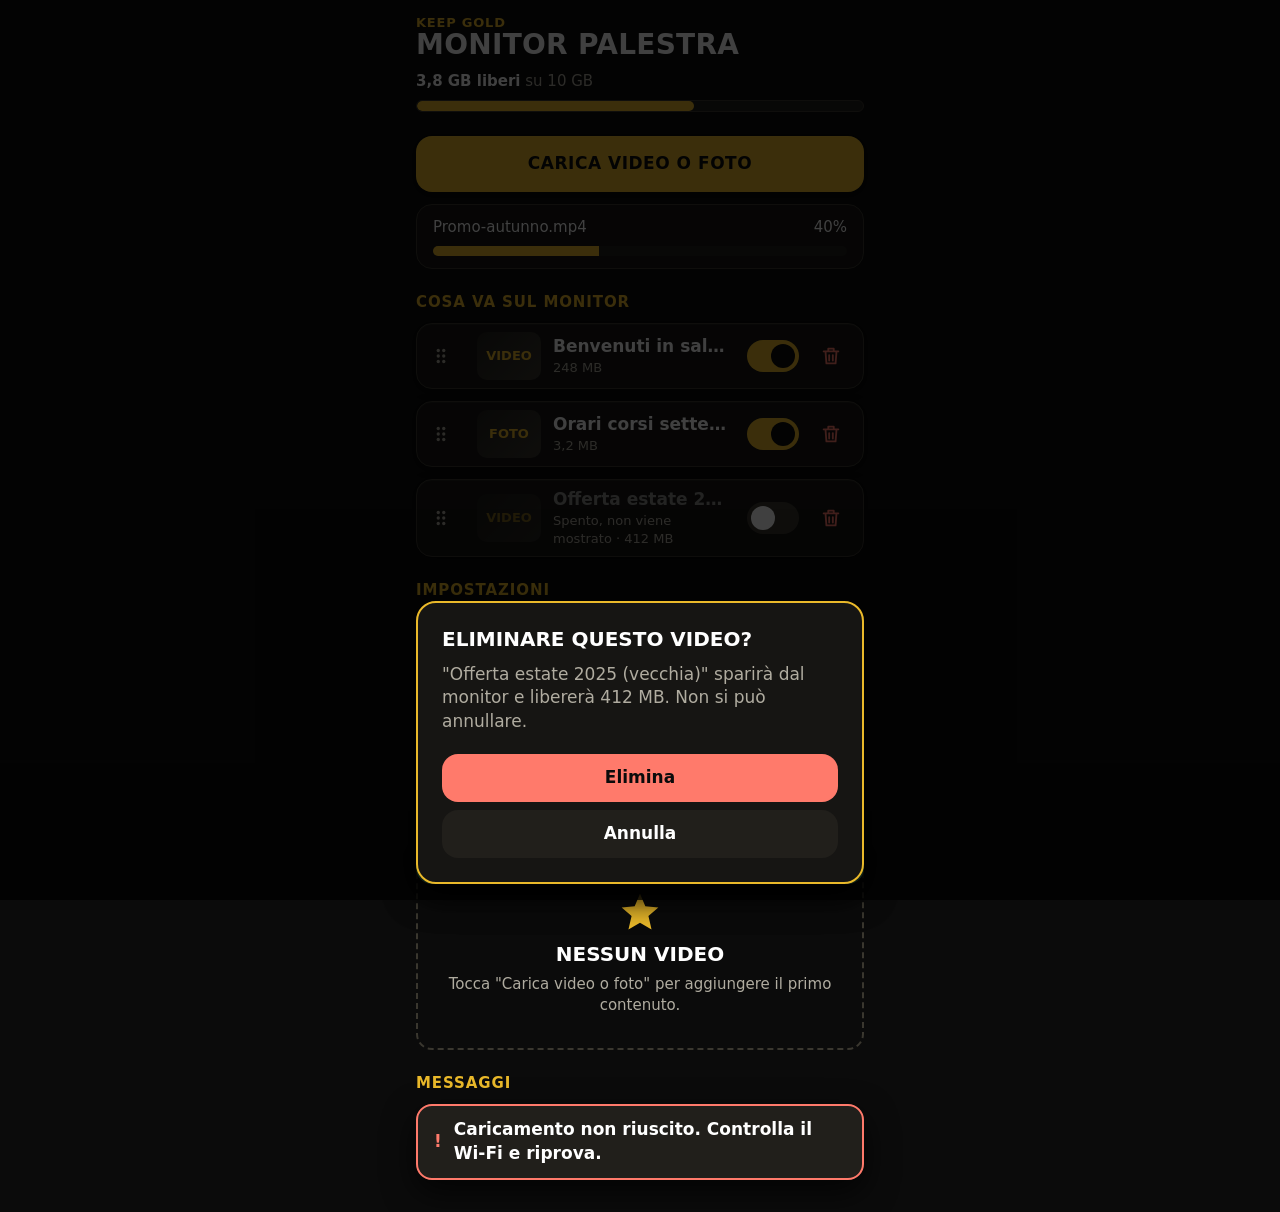
<file: design-system/preview.html>
<!doctype html>
<html lang="it"><head>
<meta charset="utf-8">
<meta name="viewport" content="width=device-width, initial-scale=1, viewport-fit=cover">
<meta name="apple-mobile-web-app-capable" content="yes">
<meta name="apple-mobile-web-app-title" content="Monitor Palestra">
<title>Monitor Palestra</title>
<style>
/* Monitor Palestra - Keep Gold. Dark-only: the brand is gold on black. */
:root {
  color-scheme: dark;

  /* color */
  --kg-black: #0B0B0B;      /* page ground (chalkboard black) */
  --kg-surface: #161513;    /* cards, rows */
  --kg-surface-2: #211F1B;  /* raised: inputs, thumbs */
  --kg-line: #3A372F;       /* borders, off-toggle track */
  --kg-gold: #EAB92A;       /* primary (laurel leaves, banner) */
  --kg-gold-deep: #C49A2A;  /* pressed state (star shade) */
  --kg-gold-pale: #F0E08F;  /* highlights, focus ring (banner outline) */
  --kg-white: #FFFFFF;      /* main text (sticker outline) */
  --kg-text-muted: #B0ACA0; /* secondary text, 8:1 on surface */
  --kg-on-gold: #0B0B0B;    /* text on gold, 10:1 */
  --kg-ok: #5FD38D;
  --kg-danger: #FF7A6B;     /* 6.7:1 on surface */
  --kg-danger-bg: #3A1511;

  /* type: system stack only, offline */
  --font: -apple-system, BlinkMacSystemFont, "SF Pro Text", system-ui, "Segoe UI", Roboto, "Helvetica Neue", Arial, sans-serif;
  --font-display: -apple-system, BlinkMacSystemFont, "SF Pro Display", system-ui, "Segoe UI", Roboto, "Helvetica Neue", Arial, sans-serif;
  --fs-xs: 0.8125rem;   /* 13 */
  --fs-sm: 0.9375rem;   /* 15 */
  --fs-md: 1.0625rem;   /* 17 body */
  --fs-lg: 1.25rem;     /* 20 */
  --fs-xl: 1.75rem;     /* 28 */
  --fw-regular: 500;
  --fw-bold: 700;
  --fw-black: 900;
  --track-caps: 0.06em;

  /* space (4px grid) */
  --sp-1: 4px; --sp-2: 8px; --sp-3: 12px; --sp-4: 16px; --sp-5: 24px; --sp-6: 32px;
  --touch: 48px; /* min touch target (Apple asks 44) */

  /* shape: sticker-like, chunky */
  --radius-sm: 10px; --radius: 16px; --radius-pill: 999px;
  --border: 1.5px solid var(--kg-line);

  /* shadow */
  --shadow-1: 0 1px 0 rgba(255,255,255,.04) inset, 0 2px 8px rgba(0,0,0,.5);
  --shadow-2: 0 12px 32px rgba(0,0,0,.7);

  /* motion */
  --ease: cubic-bezier(.2,.8,.2,1);
  --dur: 160ms;
}

* { box-sizing: border-box; }
html { -webkit-text-size-adjust: 100%; }
body {
  margin: 0; background: var(--kg-black); color: var(--kg-white);
  font: var(--fw-regular) var(--fs-md)/1.4 var(--font);
  -webkit-tap-highlight-color: transparent;
}
button, input { font: inherit; color: inherit; }
:focus-visible { outline: 3px solid var(--kg-gold-pale); outline-offset: 2px; }
@media (prefers-reduced-motion: reduce) { * { transition: none !important; animation: none !important; } }

/* layout */
.app { max-width: 480px; margin: 0 auto; padding: var(--sp-4) max(16px, env(safe-area-inset-left, 0px)) var(--sp-6) max(16px, env(safe-area-inset-right, 0px)); display: flex; flex-direction: column; gap: var(--sp-5); }
.section-title { margin: 0; font: var(--fw-black) var(--fs-sm)/1.2 var(--font-display); text-transform: uppercase; letter-spacing: var(--track-caps); color: var(--kg-gold); }
.stack { display: flex; flex-direction: column; gap: var(--sp-3); }

/* header + storage meter */
.header { display: flex; flex-direction: column; gap: var(--sp-3); }
.title { margin: 0; font: var(--fw-black) var(--fs-xl)/1.05 var(--font-display); text-transform: uppercase; letter-spacing: .01em; }
.title small { display: block; font-size: var(--fs-xs); font-weight: var(--fw-bold); letter-spacing: var(--track-caps); color: var(--kg-gold); }
.meter { display: flex; flex-direction: column; gap: var(--sp-2); }
.meter-label { font-size: var(--fs-sm); color: var(--kg-text-muted); font-variant-numeric: tabular-nums; }
.meter-label b { color: var(--kg-white); font-weight: var(--fw-bold); }
.meter-bar { height: 12px; border-radius: var(--radius-pill); background: var(--kg-surface-2); border: var(--border); overflow: hidden; }
.meter-fill { height: 100%; width: var(--used, 50%); background: var(--kg-gold); border-radius: inherit; }
.meter.is-low .meter-fill { background: var(--kg-danger); }
.meter.is-low .meter-label b { color: var(--kg-danger); }

/* buttons */
.btn { min-height: var(--touch); padding: 0 var(--sp-5); border: 0; border-radius: var(--radius); display: inline-flex; align-items: center; justify-content: center; gap: var(--sp-2); font-weight: var(--fw-bold); font-size: var(--fs-md); cursor: pointer; transition: transform var(--dur) var(--ease), background var(--dur); }
.btn:active { transform: scale(.98); }
.btn-primary { background: var(--kg-gold); color: var(--kg-on-gold); min-height: 56px; font-weight: var(--fw-black); text-transform: uppercase; letter-spacing: .03em; box-shadow: var(--shadow-1); width: 100%; }
.btn-primary:active { background: var(--kg-gold-deep); }
.btn-secondary { background: transparent; color: var(--kg-white); border: 2px solid var(--kg-gold); width: 100%; }
.btn-secondary:active { background: var(--kg-surface-2); }
.btn-danger { background: var(--kg-danger); color: var(--kg-on-gold); font-weight: var(--fw-black); }
.btn-quiet { background: var(--kg-surface-2); color: var(--kg-white); }
.btn[disabled] { opacity: .5; pointer-events: none; }

/* upload progress */
.upload { background: var(--kg-surface); border: var(--border); border-radius: var(--radius); padding: var(--sp-3) var(--sp-4); display: flex; flex-direction: column; gap: var(--sp-2); }
.upload-head { display: flex; justify-content: space-between; gap: var(--sp-3); font-size: var(--fs-sm); font-variant-numeric: tabular-nums; }
.upload-name { min-width: 0; overflow: hidden; text-overflow: ellipsis; white-space: nowrap; }
.upload-bar { height: 10px; border-radius: var(--radius-pill); background: var(--kg-surface-2); overflow: hidden; }
.upload-fill { height: 100%; width: var(--pct, 0%); background: var(--kg-gold); transition: width var(--dur) linear; }

/* media list */
.media-list { list-style: none; margin: 0; padding: 0; display: flex; flex-direction: column; gap: var(--sp-3); }
.media-item { display: flex; align-items: center; gap: var(--sp-3); background: var(--kg-surface); border: var(--border); border-radius: var(--radius); padding: var(--sp-2) var(--sp-2) var(--sp-2) 0; box-shadow: var(--shadow-1); }
.media-item.is-off .thumb, .media-item.is-off .media-name { opacity: .5; }
.media-item.is-dragging { border-color: var(--kg-gold); box-shadow: var(--shadow-2); transform: scale(1.02); }
.handle { flex: none; width: var(--touch); height: var(--touch); display: grid; place-items: center; color: var(--kg-text-muted); background: none; border: 0; cursor: grab; touch-action: none; }
.handle svg { width: 22px; height: 22px; fill: currentColor; }
.thumb { flex: none; width: 64px; height: 48px; border-radius: var(--radius-sm); background: var(--kg-surface-2) linear-gradient(135deg, var(--kg-surface-2), var(--kg-line)); display: grid; place-items: center; color: var(--kg-gold); font-size: var(--fs-xs); font-weight: var(--fw-black); }
.media-body { flex: 1; min-width: 0; display: flex; flex-direction: column; }
.media-name { font-weight: var(--fw-bold); overflow: hidden; text-overflow: ellipsis; white-space: nowrap; }
.media-meta { font-size: var(--fs-xs); color: var(--kg-text-muted); font-variant-numeric: tabular-nums; }
.media-actions { flex: none; display: flex; align-items: center; gap: var(--sp-1); }
.icon-btn { width: var(--touch); height: var(--touch); display: grid; place-items: center; border: 0; background: none; color: var(--kg-text-muted); border-radius: var(--radius-sm); cursor: pointer; }
.icon-btn svg { width: 22px; height: 22px; fill: none; stroke: currentColor; stroke-width: 2; stroke-linecap: round; stroke-linejoin: round; }
.icon-btn.is-danger { color: var(--kg-danger); }

/* switch: <label class="switch"><input type="checkbox" role="switch"><span class="track"></span></label> */
.switch { position: relative; flex: none; width: 60px; height: var(--touch); display: inline-grid; place-items: center; cursor: pointer; }
.switch input { position: absolute; inset: 0; opacity: 0; margin: 0; cursor: pointer; }
.switch .track { width: 52px; height: 32px; border-radius: var(--radius-pill); background: var(--kg-line); position: relative; transition: background var(--dur); }
.switch .track::after { content: ""; position: absolute; top: 4px; left: 4px; width: 24px; height: 24px; border-radius: 50%; background: var(--kg-white); transition: transform var(--dur) var(--ease); }
.switch input:checked + .track { background: var(--kg-gold); }
.switch input:checked + .track::after { transform: translateX(20px); background: var(--kg-on-gold); }
.switch input:focus-visible + .track { outline: 3px solid var(--kg-gold-pale); outline-offset: 2px; }

/* settings rows */
.settings { background: var(--kg-surface); border: var(--border); border-radius: var(--radius); overflow: hidden; }
.row { display: flex; align-items: center; justify-content: space-between; gap: var(--sp-3); min-height: 64px; padding: var(--sp-2) var(--sp-2) var(--sp-2) var(--sp-4); }
.row + .row { border-top: var(--border); }
.row-text { min-width: 0; font-weight: var(--fw-bold); }
.row-hint { display: block; font-size: var(--fs-xs); font-weight: var(--fw-regular); color: var(--kg-text-muted); }

/* stepper */
.stepper { flex: none; display: inline-flex; align-items: center; background: var(--kg-surface-2); border-radius: var(--radius); }
.stepper button { width: var(--touch); height: var(--touch); border: 0; background: none; color: var(--kg-gold); font-size: 1.5rem; font-weight: var(--fw-black); cursor: pointer; border-radius: var(--radius); }
.stepper button:active { background: var(--kg-line); }
.stepper output { min-width: 36px; text-align: center; font-weight: var(--fw-black); font-variant-numeric: tabular-nums; }

/* empty state */
.empty { text-align: center; padding: var(--sp-6) var(--sp-4); border: 2px dashed var(--kg-line); border-radius: var(--radius); display: flex; flex-direction: column; align-items: center; gap: var(--sp-2); }
.empty svg { width: 44px; height: 44px; fill: var(--kg-gold); }
.empty h3 { margin: 0; font: var(--fw-black) var(--fs-lg)/1.2 var(--font-display); text-transform: uppercase; }
.empty p { margin: 0; color: var(--kg-text-muted); font-size: var(--fs-sm); }

/* toast: place in a fixed container at the bottom of the page */
.toast-zone { position: fixed; left: 0; right: 0; bottom: 0; padding: var(--sp-4) max(16px, env(safe-area-inset-left, 0px)) calc(var(--sp-4) + env(safe-area-inset-bottom, 0px)); display: flex; flex-direction: column; gap: var(--sp-2); align-items: center; pointer-events: none; z-index: 20; }
.toast { pointer-events: auto; width: 100%; max-width: 448px; display: flex; align-items: center; gap: var(--sp-3); min-height: var(--touch); padding: var(--sp-3) var(--sp-4); border-radius: var(--radius); background: var(--kg-surface-2); border: 2px solid var(--kg-ok); box-shadow: var(--shadow-2); font-weight: var(--fw-bold); }
.toast-ok::before { content: "\2713"; color: var(--kg-ok); font-weight: var(--fw-black); }
.toast-error { border-color: var(--kg-danger); }
.toast-error::before { content: "!"; color: var(--kg-danger); font-weight: var(--fw-black); }

/* confirm dialog */
.scrim { position: fixed; inset: 0; background: rgba(0,0,0,.75); display: grid; place-items: end center; padding: var(--sp-4) max(16px, env(safe-area-inset-left, 0px)) calc(var(--sp-4) + env(safe-area-inset-bottom, 0px)); z-index: 30; }
.dialog { width: 100%; max-width: 448px; background: var(--kg-surface); border: 2px solid var(--kg-gold); border-radius: 20px; padding: var(--sp-5); box-shadow: var(--shadow-2); display: flex; flex-direction: column; gap: var(--sp-3); }
.dialog h2 { margin: 0; font: var(--fw-black) var(--fs-lg)/1.2 var(--font-display); text-transform: uppercase; }
.dialog p { margin: 0; color: var(--kg-text-muted); }
.dialog-actions { display: flex; flex-direction: column-reverse; gap: var(--sp-2); margin-top: var(--sp-2); }
.dialog-actions .btn { width: 100%; }
</style></head>
<body>
<main class="app">
  <header class="header">
    <h1 class="title"><small>Keep Gold</small>Monitor Palestra</h1>
    <div class="meter" style="--used:62%">
      <div class="meter-label"><b>3,8 GB liberi</b> su 10 GB</div>
      <div class="meter-bar" role="progressbar" aria-label="Spazio usato" aria-valuenow="62" aria-valuemin="0" aria-valuemax="100"><div class="meter-fill"></div></div>
    </div>
  </header>

  <section class="stack">
    <button class="btn btn-primary" type="button">Carica video o foto</button>
    <div class="upload">
      <div class="upload-head"><span class="upload-name">Promo-autunno.mp4</span><span>40%</span></div>
      <div class="upload-bar" role="progressbar" aria-valuenow="40" aria-valuemin="0" aria-valuemax="100"><div class="upload-fill" style="--pct:40%"></div></div>
    </div>
  </section>

  <section class="stack">
    <h2 class="section-title">Cosa va sul monitor</h2>
    <ul class="media-list">
      <li class="media-item">
        <button class="handle" type="button" aria-label="Trascina per cambiare ordine"><svg viewBox="0 0 24 24"><circle cx="9" cy="6" r="1.8"/><circle cx="15" cy="6" r="1.8"/><circle cx="9" cy="12" r="1.8"/><circle cx="15" cy="12" r="1.8"/><circle cx="9" cy="18" r="1.8"/><circle cx="15" cy="18" r="1.8"/></svg></button>
        <div class="thumb">VIDEO</div>
        <div class="media-body"><span class="media-name">Benvenuti in sala pesi</span><span class="media-meta">248 MB</span></div>
        <div class="media-actions">
          <label class="switch"><input type="checkbox" role="switch" checked aria-label="In riproduzione: Benvenuti in sala pesi"><span class="track"></span></label>
          <button class="icon-btn is-danger" type="button" aria-label="Elimina Benvenuti in sala pesi"><svg viewBox="0 0 24 24"><path d="M4 7h16M10 11v6M14 11v6M6 7l1 13h10l1-13M9 7V4h6v3"/></svg></button>
        </div>
      </li>
      <li class="media-item">
        <button class="handle" type="button" aria-label="Trascina per cambiare ordine"><svg viewBox="0 0 24 24"><circle cx="9" cy="6" r="1.8"/><circle cx="15" cy="6" r="1.8"/><circle cx="9" cy="12" r="1.8"/><circle cx="15" cy="12" r="1.8"/><circle cx="9" cy="18" r="1.8"/><circle cx="15" cy="18" r="1.8"/></svg></button>
        <div class="thumb">FOTO</div>
        <div class="media-body"><span class="media-name">Orari corsi settembre</span><span class="media-meta">3,2 MB</span></div>
        <div class="media-actions">
          <label class="switch"><input type="checkbox" role="switch" checked aria-label="In riproduzione: Orari corsi settembre"><span class="track"></span></label>
          <button class="icon-btn is-danger" type="button" aria-label="Elimina Orari corsi settembre"><svg viewBox="0 0 24 24"><path d="M4 7h16M10 11v6M14 11v6M6 7l1 13h10l1-13M9 7V4h6v3"/></svg></button>
        </div>
      </li>
      <li class="media-item is-off">
        <button class="handle" type="button" aria-label="Trascina per cambiare ordine"><svg viewBox="0 0 24 24"><circle cx="9" cy="6" r="1.8"/><circle cx="15" cy="6" r="1.8"/><circle cx="9" cy="12" r="1.8"/><circle cx="15" cy="12" r="1.8"/><circle cx="9" cy="18" r="1.8"/><circle cx="15" cy="18" r="1.8"/></svg></button>
        <div class="thumb">VIDEO</div>
        <div class="media-body"><span class="media-name">Offerta estate 2025 (vecchia)</span><span class="media-meta">Spento, non viene mostrato · 412 MB</span></div>
        <div class="media-actions">
          <label class="switch"><input type="checkbox" role="switch" aria-label="In riproduzione: Offerta estate 2025"><span class="track"></span></label>
          <button class="icon-btn is-danger" type="button" aria-label="Elimina Offerta estate 2025"><svg viewBox="0 0 24 24"><path d="M4 7h16M10 11v6M14 11v6M6 7l1 13h10l1-13M9 7V4h6v3"/></svg></button>
        </div>
      </li>
    </ul>
  </section>

  <section class="stack">
    <h2 class="section-title">Impostazioni</h2>
    <div class="settings">
      <div class="row">
        <span class="row-text">Riparti da solo quando torna la corrente</span>
        <label class="switch"><input type="checkbox" role="switch" checked aria-label="Riparti da solo quando torna la corrente"><span class="track"></span></label>
      </div>
      <div class="row">
        <span class="row-text">Torna ai video dopo<span class="row-hint">minuti senza usare il telecomando</span></span>
        <div class="stepper"><button type="button" aria-label="Meno minuti">&minus;</button><output>5</output><button type="button" aria-label="Più minuti">+</button></div>
      </div>
    </div>
    <button class="btn btn-secondary" type="button">Riavvia dall'inizio</button>
  </section>

  <section class="stack">
    <h2 class="section-title">Stato vuoto</h2>
    <div class="empty">
      <svg viewBox="0 0 24 24"><path d="M12 2l2.9 6.9 7.1.6-5.4 4.7 1.7 7.3L12 17.8 5.7 21.5l1.7-7.3L2 9.5l7.1-.6z"/></svg>
      <h3>Nessun video</h3>
      <p>Tocca "Carica video o foto" per aggiungere il primo contenuto.</p>
    </div>
  </section>

  <section class="stack">
    <h2 class="section-title">Messaggi</h2>
    <div class="toast toast-error" role="alert">Caricamento non riuscito. Controlla il Wi-Fi e riprova.</div>
  </section>
</main>

<div class="toast-zone"><div class="toast toast-ok" role="status">Caricato: Orari corsi settembre</div></div>

<div class="scrim" id="dlg"><div class="dialog" role="alertdialog" aria-labelledby="dt">
  <h2 id="dt">Eliminare questo video?</h2>
  <p>"Offerta estate 2025 (vecchia)" sparirà dal monitor e libererà 412 MB. Non si può annullare.</p>
  <div class="dialog-actions">
    <button class="btn btn-quiet" type="button" onclick="document.getElementById('dlg').hidden=true">Annulla</button>
    <button class="btn btn-danger" type="button" onclick="document.getElementById('dlg').hidden=true">Elimina</button>
  </div>
</div></div>
</body></html>
</file>
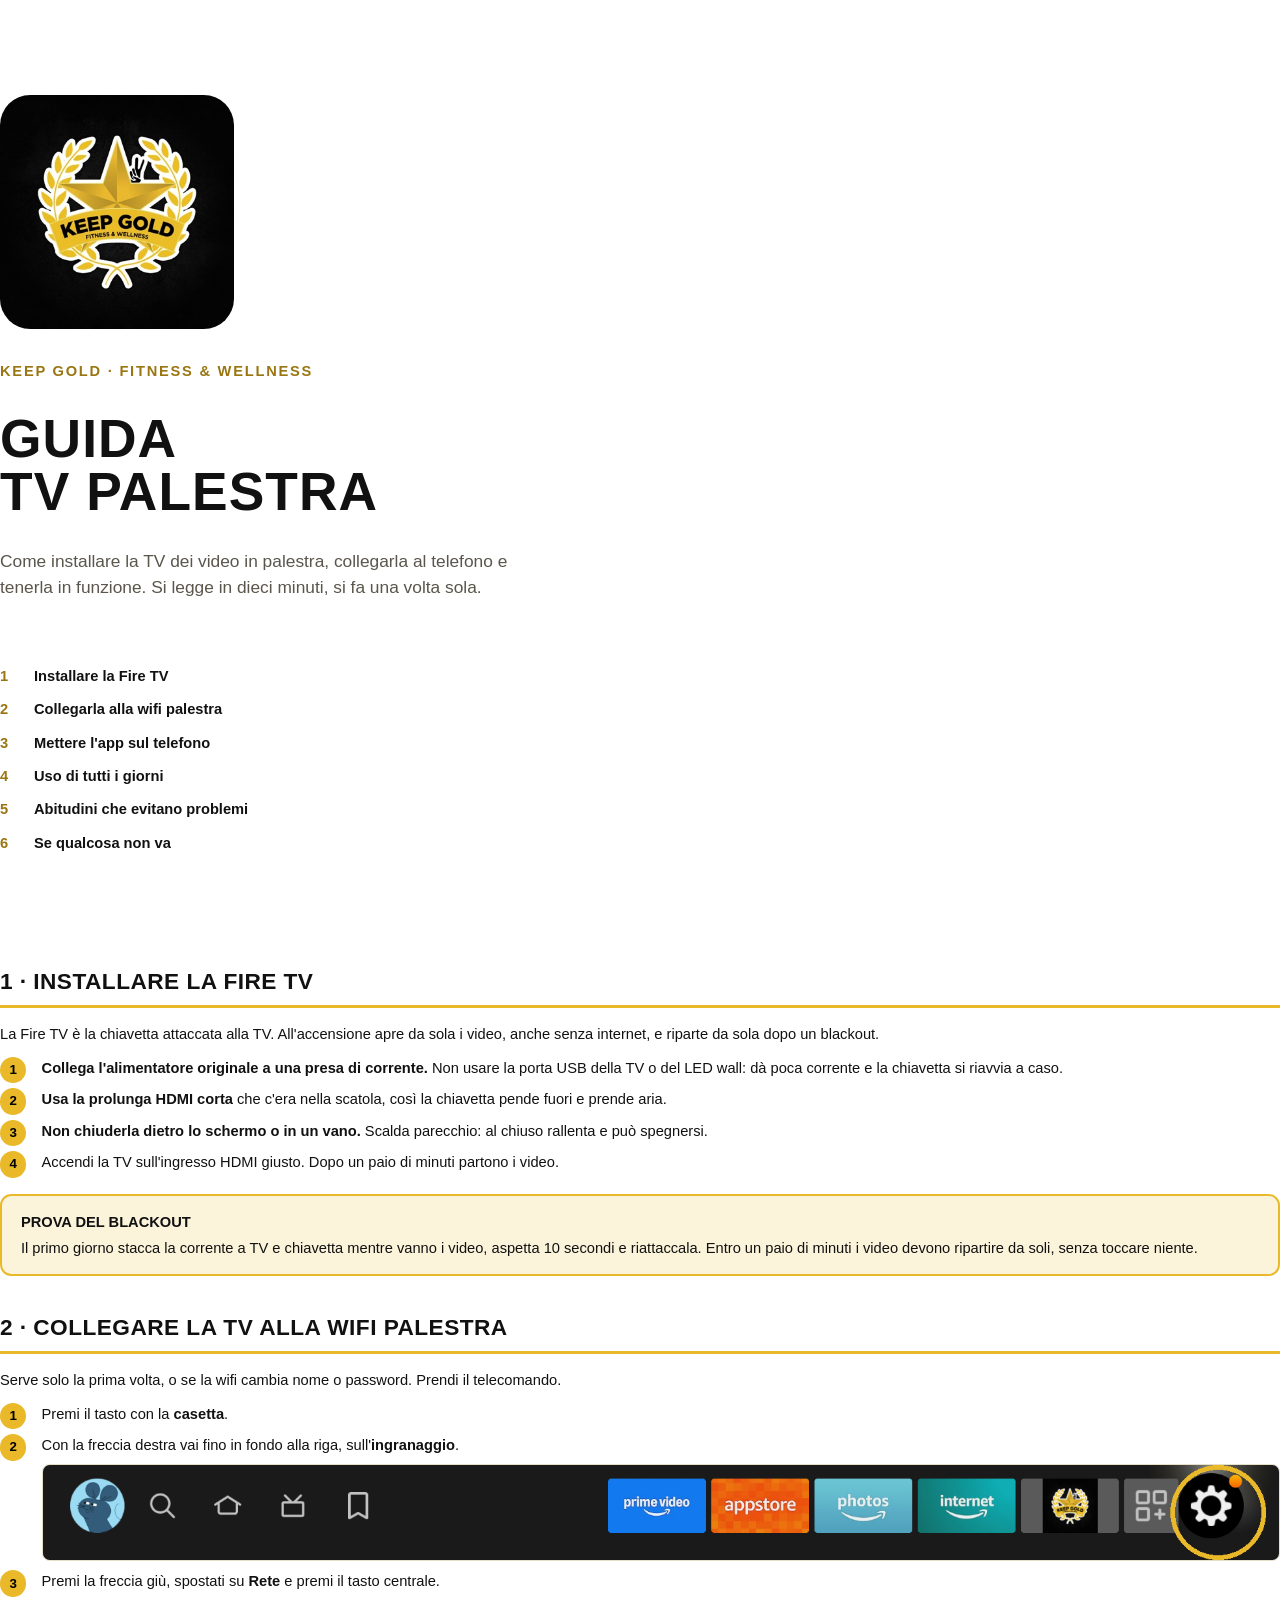
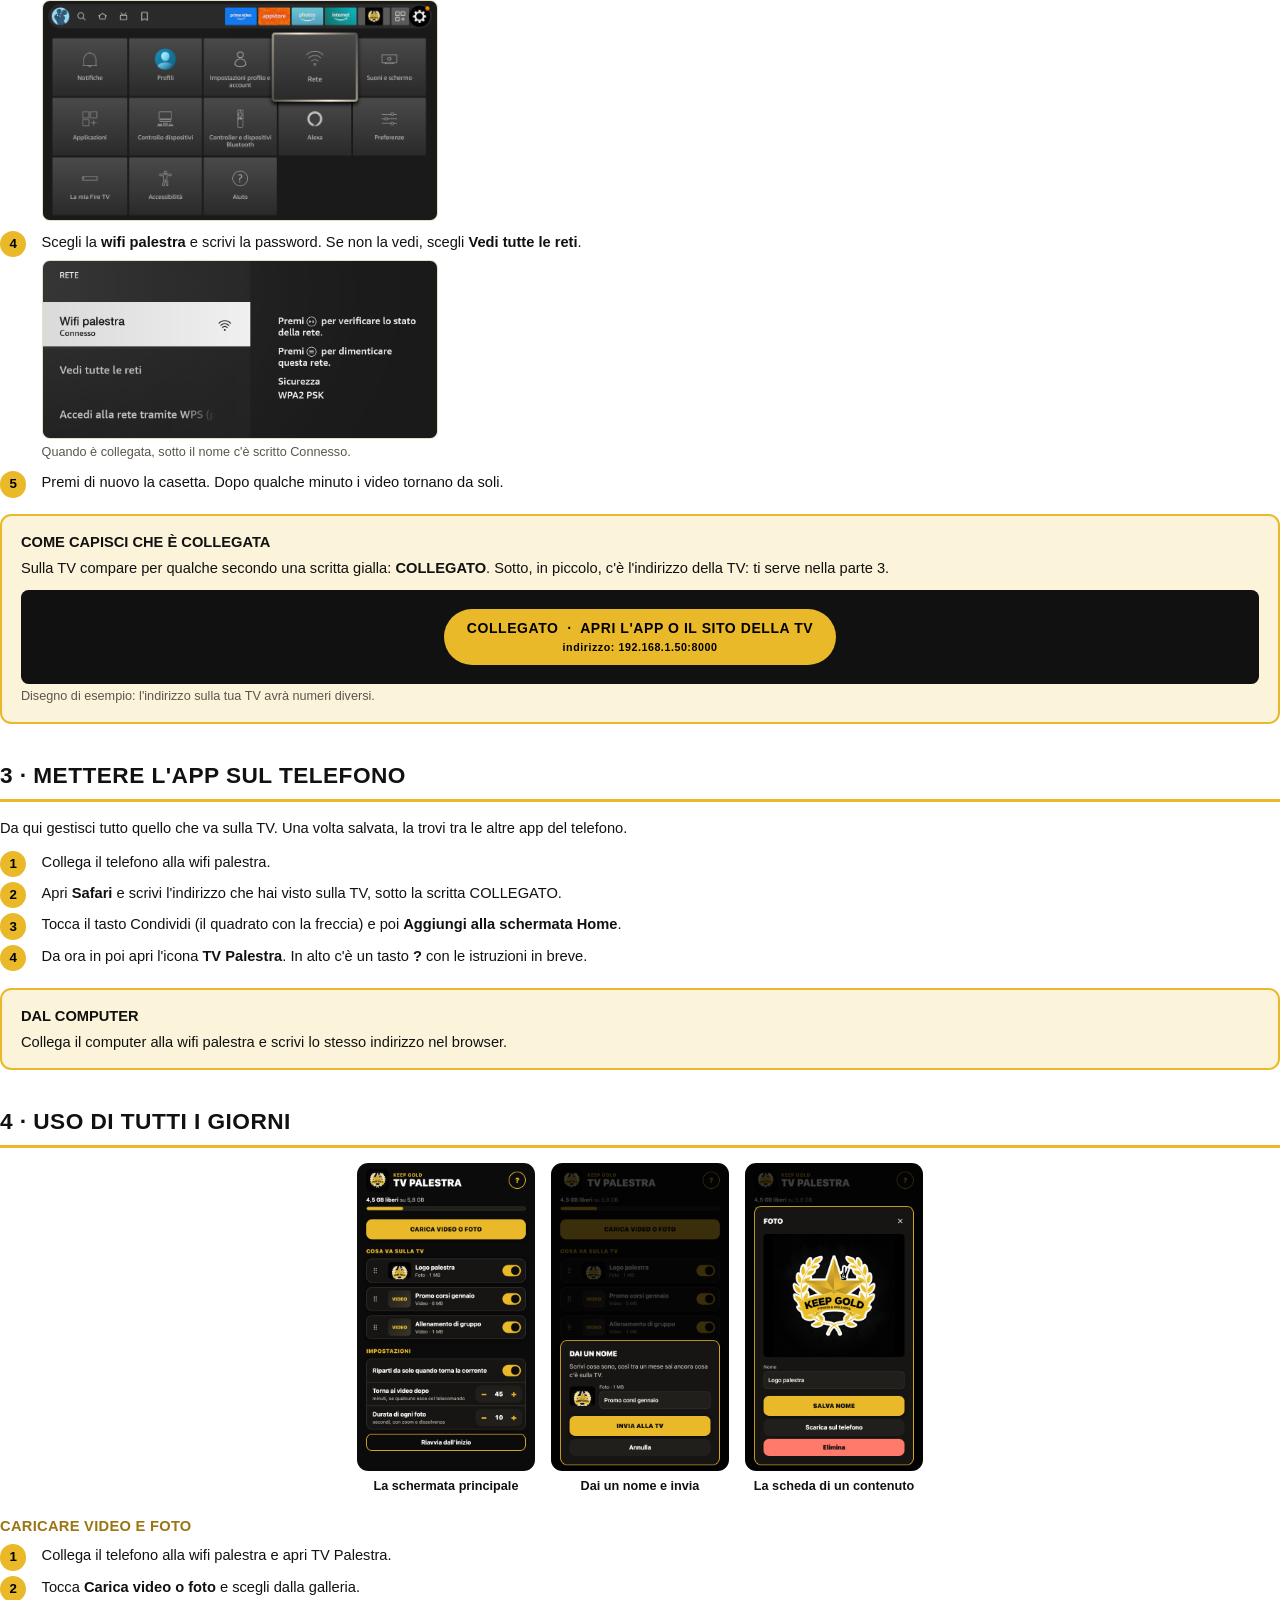
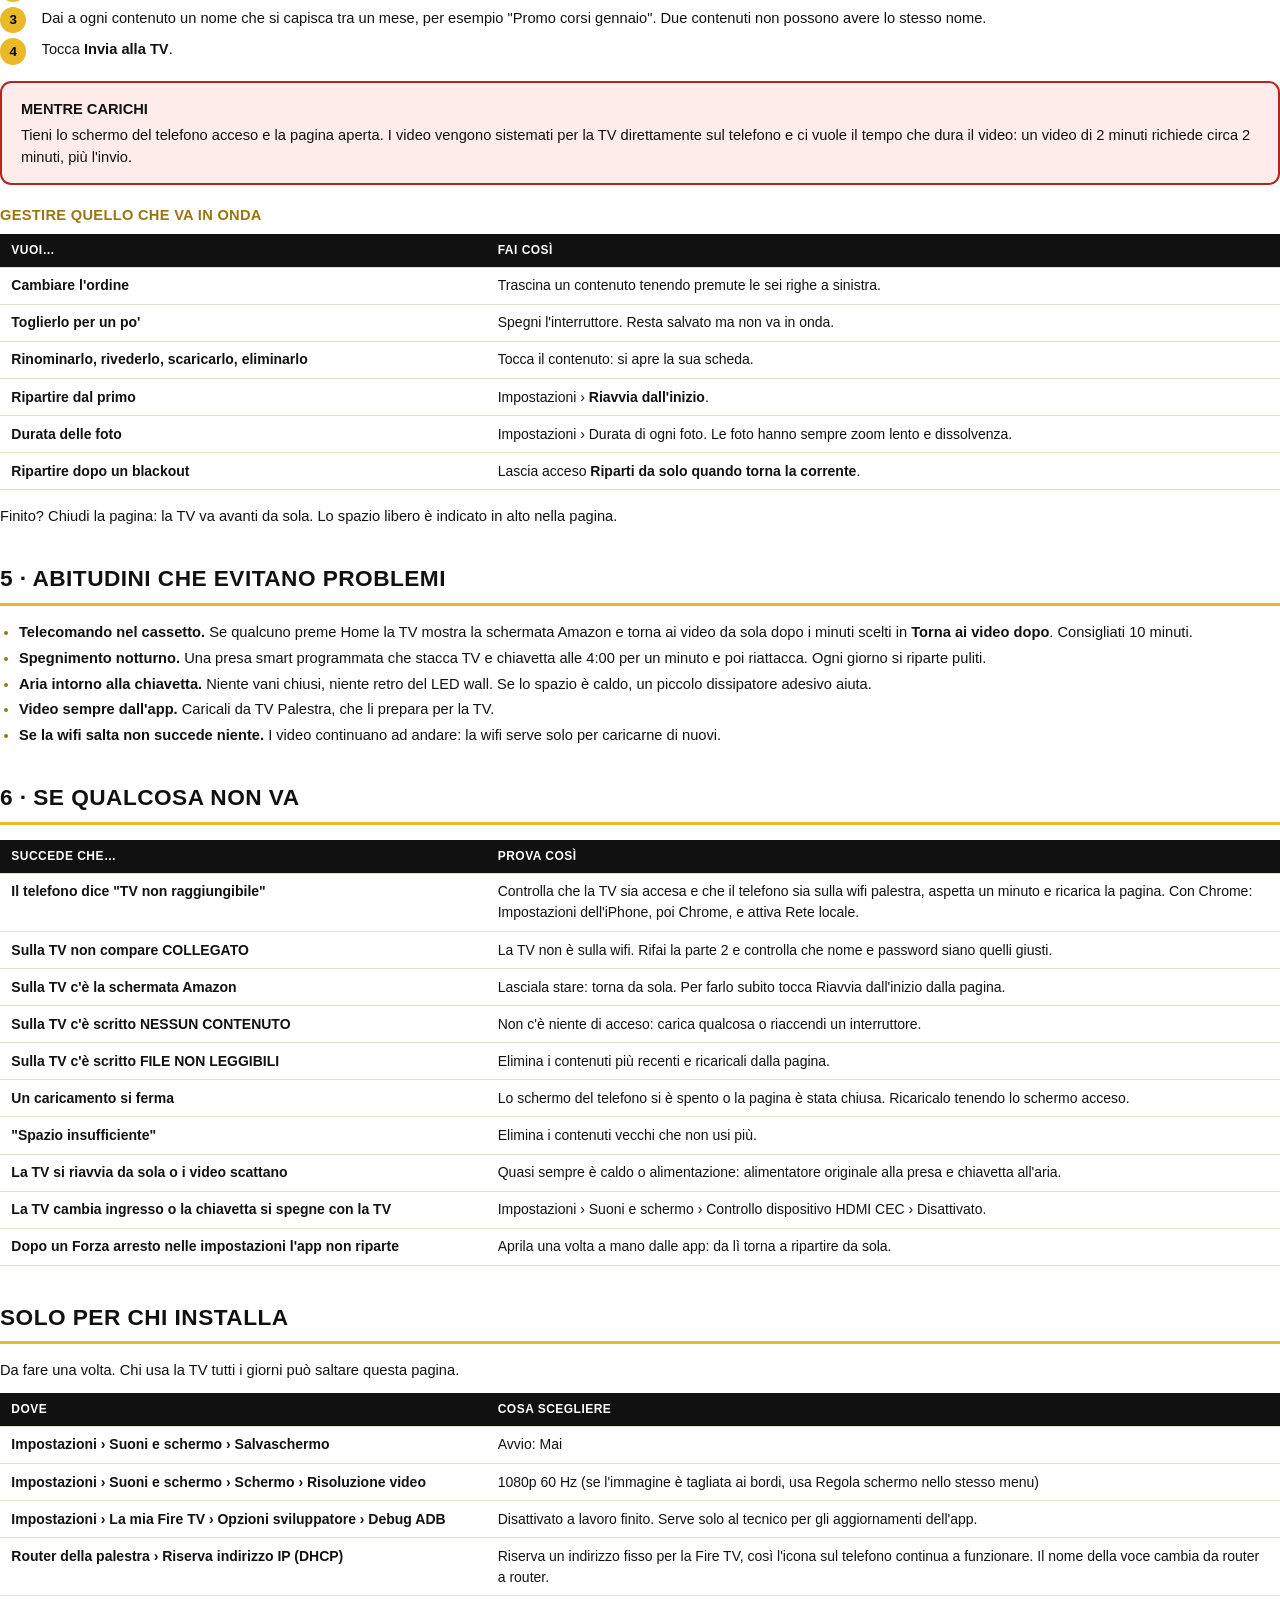
<file: guida/guida-tv-palestra.html>
<!doctype html>
<html lang="it">
<head>
<meta charset="utf-8">
<title>Guida TV Palestra</title>
<style>
  @page { size: A4; margin: 16mm 16mm 18mm; }
  :root {
    --ink: #111;
    --muted: #5a564c;
    --gold: #EAB92A;
    --gold-deep: #9A7612;
    --pale: #FBF4DA;
    --line: #E6DFC8;
    --danger: #B3261E;
  }
  * { box-sizing: border-box; }
  body { margin: 0; color: var(--ink); background: #fff; font: 11pt/1.5 -apple-system, "Helvetica Neue", Arial, sans-serif; }
  h1, h2, h3 { font-weight: 900; text-transform: uppercase; letter-spacing: .02em; margin: 0; }
  h2 { font-size: 17pt; margin: 0 0 4mm; padding-bottom: 2mm; border-bottom: 3px solid var(--gold); break-after: avoid; }
  h3 { font-size: 11pt; color: var(--gold-deep); margin: 5mm 0 2mm; break-after: avoid; }
  p { margin: 0 0 3mm; }
  section { margin-bottom: 9mm; }
  .page-break { break-before: page; }

  .cover { height: 255mm; display: flex; flex-direction: column; justify-content: center; align-items: flex-start; gap: 8mm; }
  .cover img { width: 62mm; height: 62mm; border-radius: 8mm; }
  .cover .kicker { font-weight: 900; text-transform: uppercase; color: var(--gold-deep); letter-spacing: .12em; font-size: 11pt; }
  .cover h1 { font-size: 40pt; line-height: 1; }
  .cover .lead { font-size: 13pt; max-width: 140mm; color: var(--muted); }
  .cover .toc { margin-top: 6mm; padding: 0; list-style: none; display: grid; gap: 2mm; font-weight: 700; }
  .cover .toc span { display: inline-block; width: 9mm; color: var(--gold-deep); }

  ol.steps { list-style: none; padding: 0; margin: 0 0 3mm; counter-reset: s; }
  ol.steps > li { counter-increment: s; position: relative; padding: 0 0 2.5mm 11mm; break-inside: avoid; }
  ol.steps > li::before { content: counter(s); position: absolute; left: 0; top: 0; width: 7mm; height: 7mm; border-radius: 50%; background: var(--gold); color: #000; font-weight: 900; font-size: 10pt; display: grid; place-items: center; }
  ul { margin: 0 0 3mm; padding-left: 5mm; }
  ul li { margin-bottom: 1mm; }
  ul li::marker { color: var(--gold-deep); }

  .path { font-weight: 700; }
  .value { font-family: "SF Mono", Menlo, monospace; font-size: 10pt; background: var(--pale); border: 1px solid var(--line); border-radius: 1.5mm; padding: 0 1.5mm; white-space: nowrap; }

  .box { border: 2px solid var(--gold); background: var(--pale); border-radius: 3mm; padding: 4mm 5mm; margin: 0 0 4mm; break-inside: avoid; }
  .box.warn { border-color: var(--danger); background: #FDECEA; }
  .box b.t { display: block; text-transform: uppercase; font-weight: 900; margin-bottom: 1mm; }

  table { width: 100%; border-collapse: collapse; margin: 0 0 4mm; font-size: 10.5pt; }
  tr { break-inside: avoid; }
  th, td { text-align: left; vertical-align: top; padding: 2mm 3mm; border-bottom: 1px solid var(--line); }
  th { background: var(--ink); color: #fff; text-transform: uppercase; font-size: 9pt; letter-spacing: .04em; }
  td:first-child { font-weight: 700; width: 38%; }

  .foot { margin-top: 8mm; color: var(--muted); font-size: 9pt; }

  .shot { display: block; width: 100%; max-width: 105mm; margin-top: 2mm; border-radius: 2mm; border: 1px solid var(--line); }
  .shot.bar { max-width: none; }
  .tv-note { margin: 1mm 0 0; color: var(--muted); font-size: 9.5pt; }
  .banner-tv { background: #111; border-radius: 2mm; padding: 5mm; margin-top: 3mm; text-align: center; }
  .banner-pill { display: inline-block; background: var(--gold); color: #000; font-weight: 800; font-size: 10.5pt; letter-spacing: .04em; padding: 2.5mm 6mm; border-radius: 99mm; }
  .banner-pill small { display: block; font-size: 8pt; font-weight: 700; }
  .phones { display: grid; grid-template-columns: repeat(3, 1fr); gap: 4mm; width: 150mm; margin: 0 auto 5mm; break-inside: avoid; }
  .phones figure { margin: 0; }
  .phones img { display: block; width: 100%; border-radius: 3mm; }
  .phones figcaption { margin-top: 1.5mm; font-size: 9.5pt; font-weight: 700; text-align: center; }
</style>
</head>
<body>

<div class="cover">
  <img src="../monitor-app/app/src/main/assets/web/logo.jpg" alt="Keep Gold">
  <div class="kicker">Keep Gold · Fitness &amp; Wellness</div>
  <h1>Guida<br>TV Palestra</h1>
  <p class="lead">Come installare la TV dei video in palestra, collegarla al telefono e tenerla in funzione. Si legge in dieci minuti, si fa una volta sola.</p>
  <ul class="toc">
    <li><span>1</span>Installare la Fire TV</li>
    <li><span>2</span>Collegarla alla wifi palestra</li>
    <li><span>3</span>Mettere l'app sul telefono</li>
    <li><span>4</span>Uso di tutti i giorni</li>
    <li><span>5</span>Abitudini che evitano problemi</li>
    <li><span>6</span>Se qualcosa non va</li>
  </ul>
</div>

<section class="page-break">
  <h2>1 · Installare la Fire TV</h2>
  <p>La Fire TV è la chiavetta attaccata alla TV. All'accensione apre da sola i video, anche senza internet, e riparte da sola dopo un blackout.</p>
  <ol class="steps">
    <li><b>Collega l'alimentatore originale a una presa di corrente.</b> Non usare la porta USB della TV o del LED wall: dà poca corrente e la chiavetta si riavvia a caso.</li>
    <li><b>Usa la prolunga HDMI corta</b> che c'era nella scatola, così la chiavetta pende fuori e prende aria.</li>
    <li><b>Non chiuderla dietro lo schermo o in un vano.</b> Scalda parecchio: al chiuso rallenta e può spegnersi.</li>
    <li>Accendi la TV sull'ingresso HDMI giusto. Dopo un paio di minuti partono i video.</li>
  </ol>
  <div class="box">
    <b class="t">Prova del blackout</b>
    Il primo giorno stacca la corrente a TV e chiavetta mentre vanno i video, aspetta 10 secondi e riattaccala. Entro un paio di minuti i video devono ripartire da soli, senza toccare niente.
  </div>

</section>

<section class="page-break">
  <h2>2 · Collegare la TV alla wifi palestra</h2>
  <p>Serve solo la prima volta, o se la wifi cambia nome o password. Prendi il telecomando.</p>
  <ol class="steps">
    <li>Premi il tasto con la <b>casetta</b>.</li>
    <li>Con la freccia destra vai fino in fondo alla riga, sull'<b>ingranaggio</b>.
      <img class="shot bar" src="img/tv-gear.png" alt="La riga in alto della Fire TV, con l'ingranaggio cerchiato in fondo a destra"></li>
    <li>Premi la freccia giù, spostati su <b>Rete</b> e premi il tasto centrale.
      <img class="shot" src="img/tv-rete.png" alt="Il menu delle impostazioni con la voce Rete selezionata"></li>
    <li>Scegli la <b>wifi palestra</b> e scrivi la password. Se non la vedi, scegli <b>Vedi tutte le reti</b>.
      <img class="shot" src="img/tv-wifi.png" alt="L'elenco delle reti con Wifi palestra collegata">
      <p class="tv-note">Quando è collegata, sotto il nome c'è scritto Connesso.</p></li>
    <li>Premi di nuovo la casetta. Dopo qualche minuto i video tornano da soli.</li>
  </ol>
  <div class="box">
    <b class="t">Come capisci che è collegata</b>
    Sulla TV compare per qualche secondo una scritta gialla: <b>COLLEGATO</b>. Sotto, in piccolo, c'è l'indirizzo della TV: ti serve nella parte 3.
    <div class="banner-tv"><div class="banner-pill">COLLEGATO &nbsp;·&nbsp; APRI L'APP O IL SITO DELLA TV<small>indirizzo: 192.168.1.50:8000</small></div></div>
    <p class="tv-note">Disegno di esempio: l'indirizzo sulla tua TV avrà numeri diversi.</p>
  </div>
</section>

<section>
  <h2>3 · Mettere l'app sul telefono</h2>
  <p>Da qui gestisci tutto quello che va sulla TV. Una volta salvata, la trovi tra le altre app del telefono.</p>
  <ol class="steps">
    <li>Collega il telefono alla wifi palestra.</li>
    <li>Apri <b>Safari</b> e scrivi l'indirizzo che hai visto sulla TV, sotto la scritta COLLEGATO.</li>
    <li>Tocca il tasto Condividi (il quadrato con la freccia) e poi <b>Aggiungi alla schermata Home</b>.</li>
    <li>Da ora in poi apri l'icona <b>TV Palestra</b>. In alto c'è un tasto <b>?</b> con le istruzioni in breve.</li>
  </ol>
  <div class="box">
    <b class="t">Dal computer</b>
    Collega il computer alla wifi palestra e scrivi lo stesso indirizzo nel browser.
  </div>
</section>

<section>
  <h2>4 · Uso di tutti i giorni</h2>
  <div class="phones">
    <figure><img src="img/p-main.png" alt="La schermata principale dell'app"><figcaption>La schermata principale</figcaption></figure>
    <figure><img src="img/p-names.png" alt="La finestra per dare un nome al contenuto"><figcaption>Dai un nome e invia</figcaption></figure>
    <figure><img src="img/p-item.png" alt="La scheda di un singolo contenuto"><figcaption>La scheda di un contenuto</figcaption></figure>
  </div>
  <h3>Caricare video e foto</h3>
  <ol class="steps">
    <li>Collega il telefono alla wifi palestra e apri TV Palestra.</li>
    <li>Tocca <b>Carica video o foto</b> e scegli dalla galleria.</li>
    <li>Dai a ogni contenuto un nome che si capisca tra un mese, per esempio "Promo corsi gennaio". Due contenuti non possono avere lo stesso nome.</li>
    <li>Tocca <b>Invia alla TV</b>.</li>
  </ol>
  <div class="box warn">
    <b class="t">Mentre carichi</b>
    Tieni lo schermo del telefono acceso e la pagina aperta. I video vengono sistemati per la TV direttamente sul telefono e ci vuole il tempo che dura il video: un video di 2 minuti richiede circa 2 minuti, più l'invio.
  </div>

  <h3>Gestire quello che va in onda</h3>
  <table>
    <tr><th>Vuoi…</th><th>Fai così</th></tr>
    <tr><td>Cambiare l'ordine</td><td>Trascina un contenuto tenendo premute le sei righe a sinistra.</td></tr>
    <tr><td>Toglierlo per un po'</td><td>Spegni l'interruttore. Resta salvato ma non va in onda.</td></tr>
    <tr><td>Rinominarlo, rivederlo, scaricarlo, eliminarlo</td><td>Tocca il contenuto: si apre la sua scheda.</td></tr>
    <tr><td>Ripartire dal primo</td><td>Impostazioni › <b>Riavvia dall'inizio</b>.</td></tr>
    <tr><td>Durata delle foto</td><td>Impostazioni › Durata di ogni foto. Le foto hanno sempre zoom lento e dissolvenza.</td></tr>
    <tr><td>Ripartire dopo un blackout</td><td>Lascia acceso <b>Riparti da solo quando torna la corrente</b>.</td></tr>
  </table>
  <p>Finito? Chiudi la pagina: la TV va avanti da sola. Lo spazio libero è indicato in alto nella pagina.</p>
</section>

<section>
  <h2>5 · Abitudini che evitano problemi</h2>
  <ul>
    <li><b>Telecomando nel cassetto.</b> Se qualcuno preme Home la TV mostra la schermata Amazon e torna ai video da sola dopo i minuti scelti in <span class="path">Torna ai video dopo</span>. Consigliati 10 minuti.</li>
    <li><b>Spegnimento notturno.</b> Una presa smart programmata che stacca TV e chiavetta alle 4:00 per un minuto e poi riattacca. Ogni giorno si riparte puliti.</li>
    <li><b>Aria intorno alla chiavetta.</b> Niente vani chiusi, niente retro del LED wall. Se lo spazio è caldo, un piccolo dissipatore adesivo aiuta.</li>
    <li><b>Video sempre dall'app.</b> Caricali da TV Palestra, che li prepara per la TV.</li>
    <li><b>Se la wifi salta non succede niente.</b> I video continuano ad andare: la wifi serve solo per caricarne di nuovi.</li>
  </ul>
</section>

<section class="page-break">
  <h2>6 · Se qualcosa non va</h2>
  <table>
    <tr><th>Succede che…</th><th>Prova così</th></tr>
    <tr><td>Il telefono dice "TV non raggiungibile"</td><td>Controlla che la TV sia accesa e che il telefono sia sulla wifi palestra, aspetta un minuto e ricarica la pagina. Con Chrome: Impostazioni dell'iPhone, poi Chrome, e attiva Rete locale.</td></tr>
    <tr><td>Sulla TV non compare COLLEGATO</td><td>La TV non è sulla wifi. Rifai la parte 2 e controlla che nome e password siano quelli giusti.</td></tr>
    <tr><td>Sulla TV c'è la schermata Amazon</td><td>Lasciala stare: torna da sola. Per farlo subito tocca Riavvia dall'inizio dalla pagina.</td></tr>
    <tr><td>Sulla TV c'è scritto NESSUN CONTENUTO</td><td>Non c'è niente di acceso: carica qualcosa o riaccendi un interruttore.</td></tr>
    <tr><td>Sulla TV c'è scritto FILE NON LEGGIBILI</td><td>Elimina i contenuti più recenti e ricaricali dalla pagina.</td></tr>
    <tr><td>Un caricamento si ferma</td><td>Lo schermo del telefono si è spento o la pagina è stata chiusa. Ricaricalo tenendo lo schermo acceso.</td></tr>
    <tr><td>"Spazio insufficiente"</td><td>Elimina i contenuti vecchi che non usi più.</td></tr>
    <tr><td>La TV si riavvia da sola o i video scattano</td><td>Quasi sempre è caldo o alimentazione: alimentatore originale alla presa e chiavetta all'aria.</td></tr>
    <tr><td>La TV cambia ingresso o la chiavetta si spegne con la TV</td><td>Impostazioni › Suoni e schermo › Controllo dispositivo HDMI CEC › Disattivato.</td></tr>
    <tr><td>Dopo un Forza arresto nelle impostazioni l'app non riparte</td><td>Aprila una volta a mano dalle app: da lì torna a ripartire da sola.</td></tr>
  </table>
</section>

<section class="page-break">
  <h2>Solo per chi installa</h2>
  <p>Da fare una volta. Chi usa la TV tutti i giorni può saltare questa pagina.</p>
    <table>
    <tr><th>Dove</th><th>Cosa scegliere</th></tr>
    <tr><td>Impostazioni › Suoni e schermo › Salvaschermo</td><td>Avvio: Mai</td></tr>
    <tr><td>Impostazioni › Suoni e schermo › Schermo › Risoluzione video</td><td>1080p 60 Hz (se l'immagine è tagliata ai bordi, usa Regola schermo nello stesso menu)</td></tr>
    <tr><td>Impostazioni › La mia Fire TV › Opzioni sviluppatore › Debug ADB</td><td>Disattivato a lavoro finito. Serve solo al tecnico per gli aggiornamenti dell'app.</td></tr>
    <tr><td>Router della palestra › Riserva indirizzo IP (DHCP)</td><td>Riserva un indirizzo fisso per la Fire TV, così l'icona sul telefono continua a funzionare. Il nome della voce cambia da router a router.</td></tr>
  </table>
</section>

</body>
</html>
</file>
